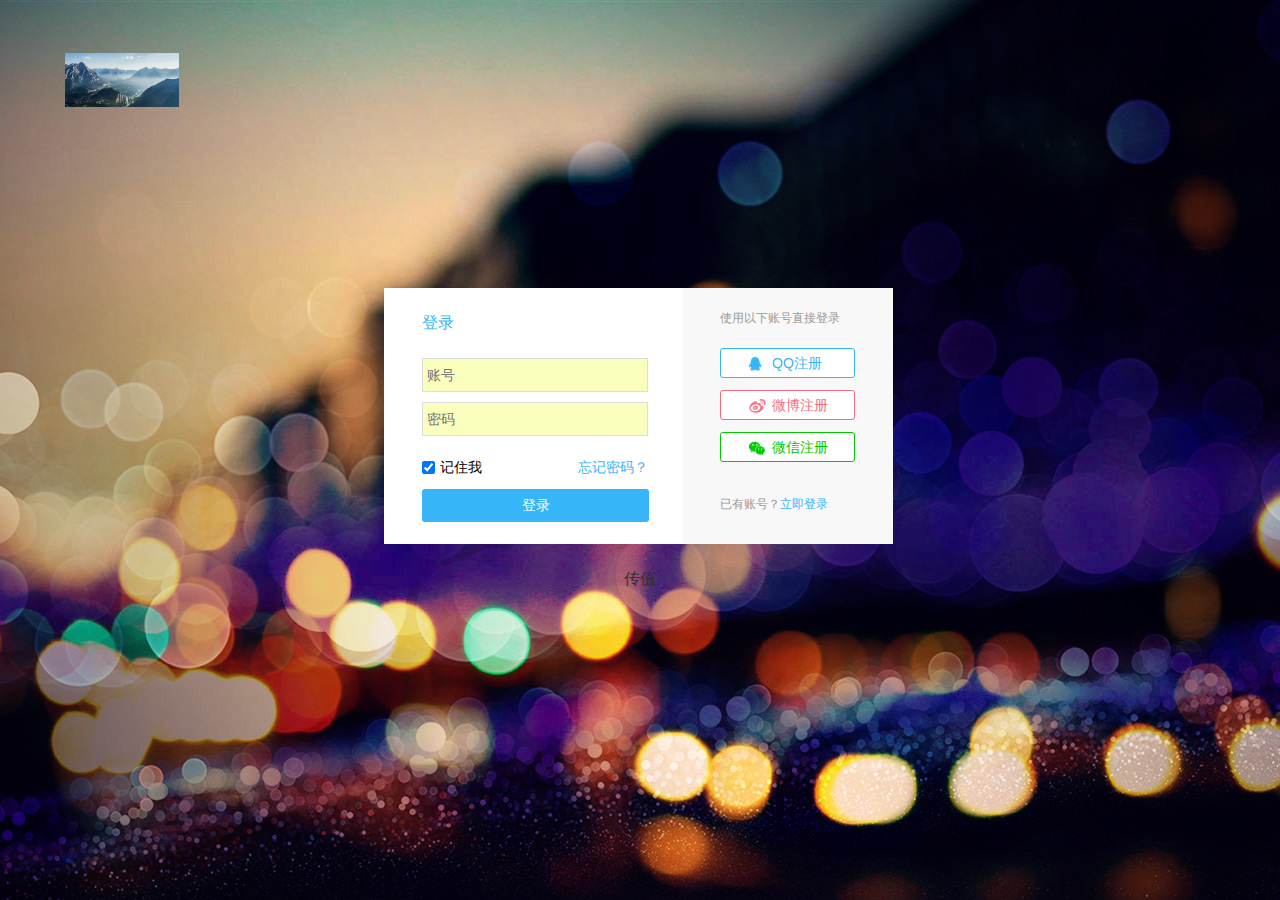
<file: myself/login.html>
<!doctype html>
<html lang="en">
<head>
	<meta charset="UTF-8">
	<title>登录</title>
	<meta name="keywords" content="待定">
    
	<meta name="content" content="待定">
    <meta http-equiv="X-UA-Compatible" content="IE=edge, chrome=1">
    <link type="text/css" rel="stylesheet" href="css/login.css">

</head>
<body class="login_bj" >
<div class="zhuce_body">
	<div class="logo"><a href="#"><img src="images/b1_bg.jpg" width="114" height="54" border="0"></a></div>
    <div class="zhuce_kong login_kuang">
    	<div class="zc">
        	<div class="bj_bai">
            <h3>登录</h3>
       	  	  <form action="php/queryuser.php" method ="post" id="myForm">
                <input name="username" type="text" class="kuang_txt" placeholder="账号">
                <input name="password" type="text" class="kuang_txt" placeholder="密码">
                <div>
               		<a href="php/queryuser.php?id='10'&name='xiaoqiang'">忘记密码？</a><input name="" type="checkbox" value="" checked><span>记住我</span> 
                </div>
                <input name="登录" type="button" class="btn_zhuce" id="btnzc" value="登录">
                
                </form>
            </div>
        	<div class="bj_right">
            	<p>使用以下账号直接登录</p>
                <a href="#" class="zhuce_qq">QQ注册</a>
                <a href="#" class="zhuce_wb">微博注册</a>
                <a href="#" class="zhuce_wx">微信注册</a>
                <p>已有账号？<a href="#">立即登录</a></p>
           
            </div>
        </div>
        <P> <a  herf=" ">传值</a></P>
    </div>

</div>

<script type="text/javascript">
document.getElementById("btnzc").onclick = function()
{
	var myForm = document.getElementById("myForm");
	myForm.submit();
	//alert("提交成功结束");
}

</script>
    
    
</body>
</html>
</file>
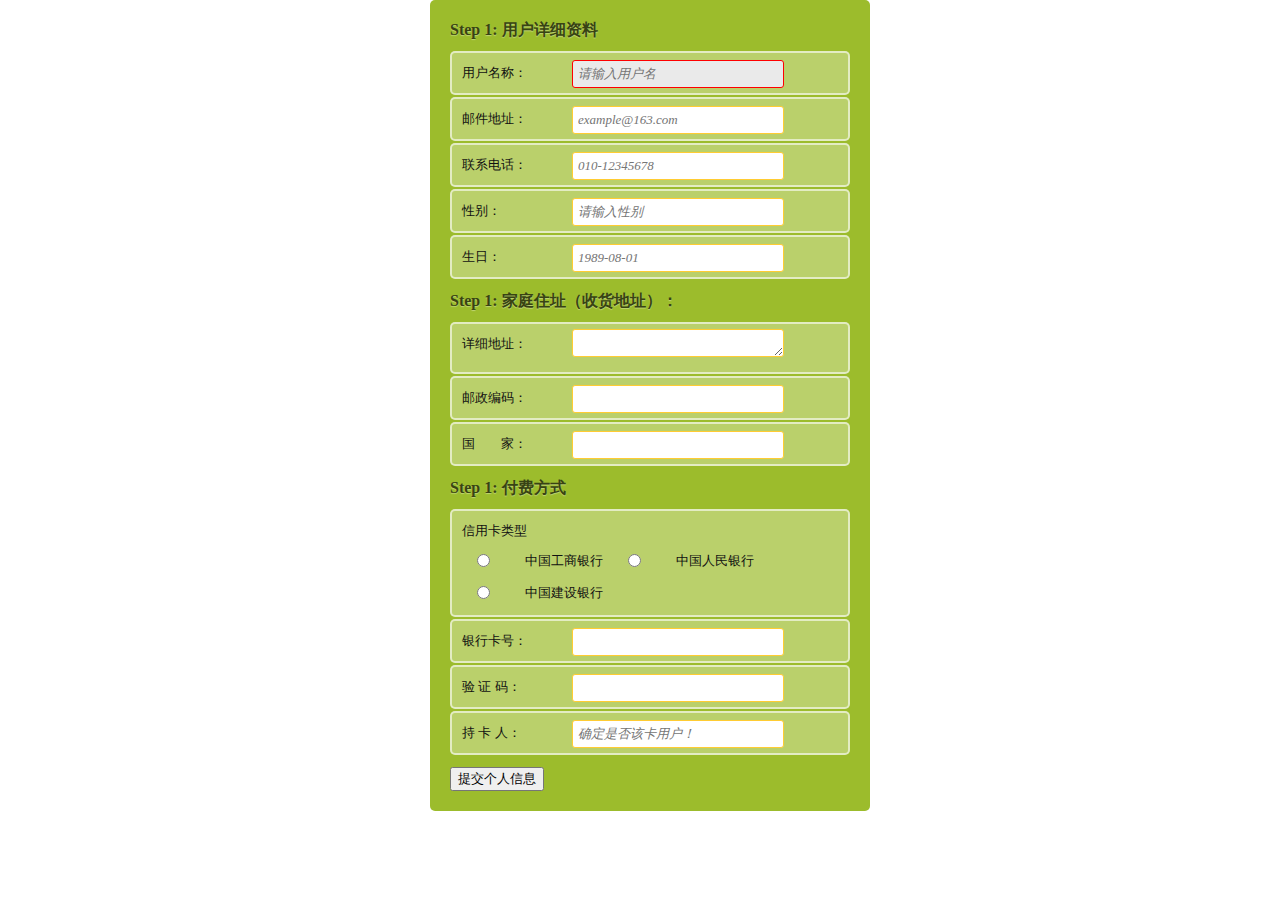
<file: myself/personal.html>
<!DOCTYPE html PUBLIC "-//W3C//DTD XHTML 1.0 Transitional//EN" "http://www.w3.org/TR/xhtml1/DTD/xhtml1-transitional.dtd">
<html xmlns="http://www.w3.org/1999/xhtml">
<head>
<meta http-equiv="Content-Type" content="text/html; charset=utf-8" />
<title>无标题文档</title>

<link href="css/personal/personal.css" rel="stylesheet" type="text/css" />
</head>

<body>

<form id="payment" name= "myform" method = "post"  action = "php/personal.php">

    <fieldset>

        <legend>用户详细资料</legend>

        <ol>

            <li>

                <label for="name">用户名称：</label>

                <input id="name" name="name" type="text" onblur ="return checkUserName();" onfocus="this.value=''"  placeholder="请输入用户名" required autofocus>

            </li>

            <li>

                <label for="email">邮件地址：</label>

                <input id="email" name="email" type="email" placeholder="example@163.com" required>

            </li>

            <li>

                <label for="phone">联系电话：</label>

                <input id="phone" name="phone" type="tel" placeholder="010-12345678" required>

            </li>

            
            <li>

                <label> 性别：</label>

                <input id="sex" name="sex" type="text" placeholder="请输入性别" required autofocus>

            </li>
            
            <li>

                <label>生日：</label>

                <input id="bir" name="bir" type="text" placeholder="1989-08-01" required autofocus>

            </li>
            
    

        </ol>

    </fieldset>

    <fieldset>

        <legend>家庭住址（收货地址）：</legend>

        <ol>

            <li>

                <label for="address">详细地址：</label>

                <textarea id="address" name="address" rows="1" required></textarea>

            </li>

            <li>

                <label for="postcode">邮政编码：</label>

                <input id="postcode" name="postcode" type="text" required>

            </li>

            <li>

                <label for="country">国&nbsp;&nbsp;&nbsp;&nbsp;&nbsp;&nbsp;&nbsp;&nbsp;家：</label>

                <input id="country" name="country" type="text" required>

            </li>

        </ol>

    </fieldset>

    <fieldset>

        <legend>付费方式</legend>

        <ol>

            <li>

                <fieldset>

                    <legend>信用卡类型</legend>

                    <ol>

                        <li>

                            <input id="visa" name="cardtype" type="radio">

                            <label for="visa">中国工商银行</label>

                        </li>

                        <li>

                            <input id="amex" name="cardtype" type="radio">

                            <label for="amex">中国人民银行</label>

                        </li>

                        <li>

                            <input id="mastercard" name="cardtype" type="radio">

                            <label for="mastercard">中国建设银行</label>

                        </li>

                    </ol>

                </fieldset>

            </li>

            <li>

                <label for="cardnumber">银行卡号：</label>

                <input id="cardnumber" name="cardnumber" type="number" required>

            </li>

            <li>

                <label for="secure">验 证 码：</label>

                <input id="secure" name="secure" type="number" required>

            </li>

            <li>

                <label for="namecard">持 卡 人：</label>

                <input id="namecard" name="namecard" type="text" placeholder="确定是否该卡用户！" required>

            </li>

        </ol>

    </fieldset>

    <fieldset>

        <button type="submit">提交个人信息</button>

    </fieldset>

</form>

<script type="text/javascript" src="js/personal/judge.js"></script>


</body>
</html>
</file>
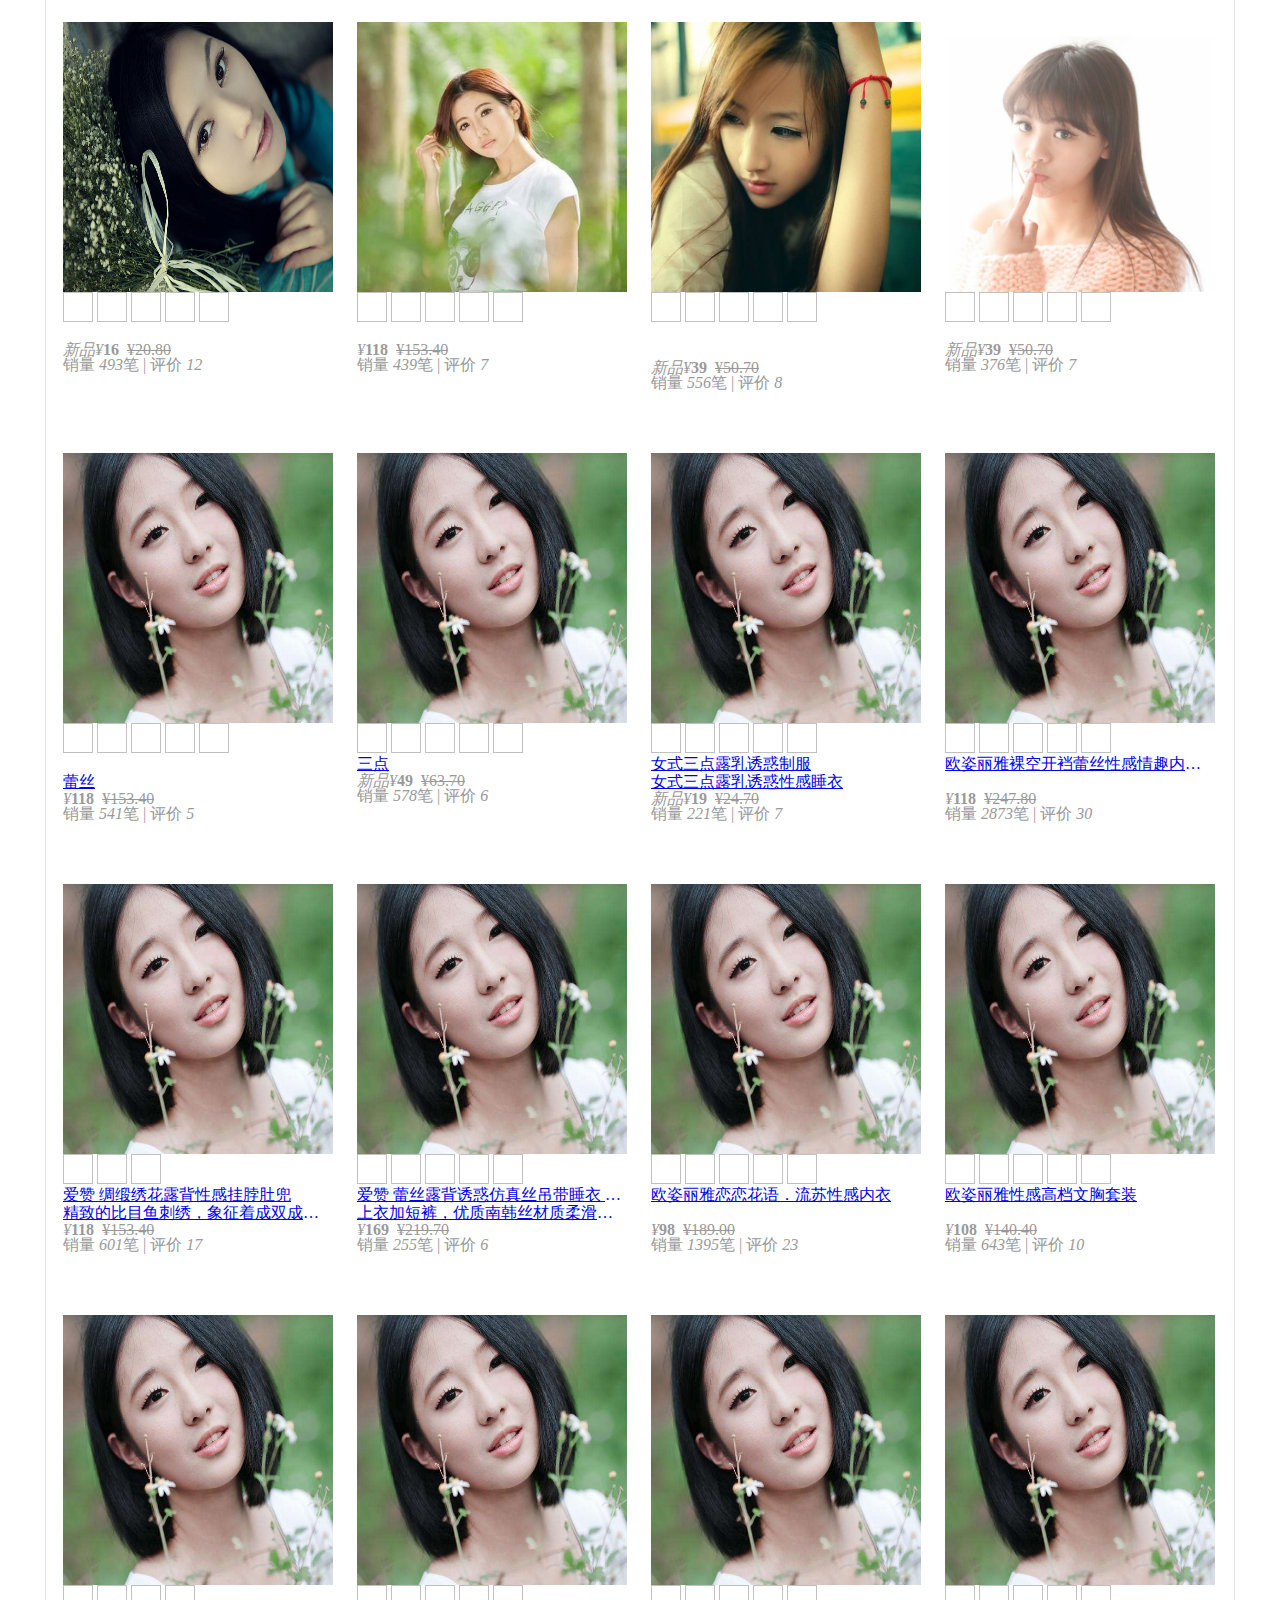
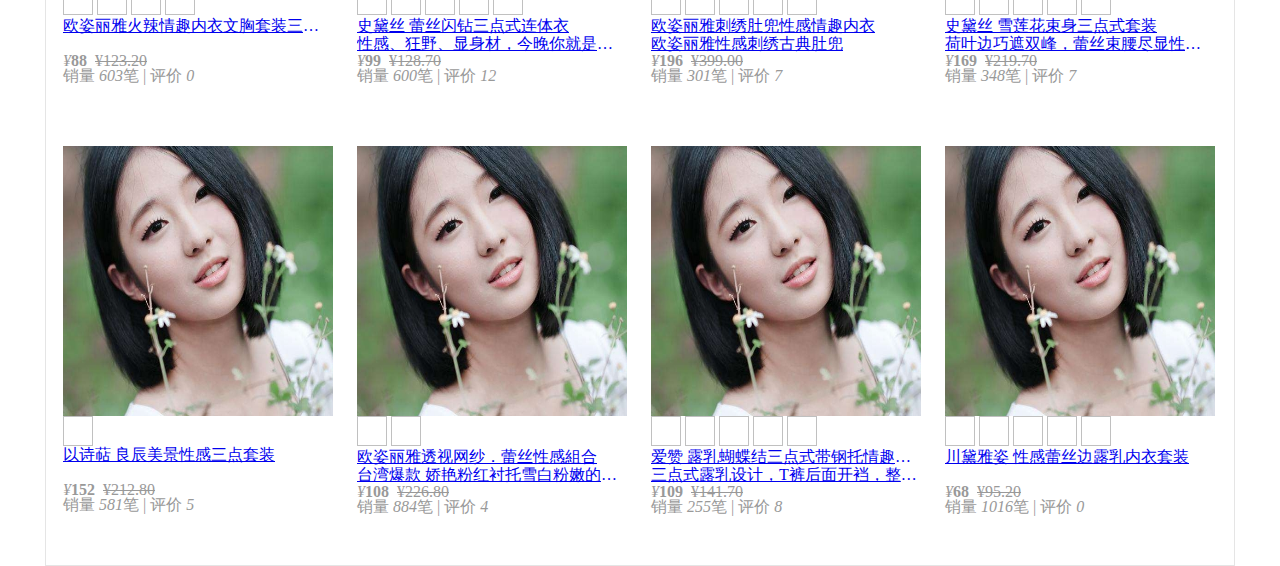
<file: myself/query.html>
<!DOCTYPE html PUBLIC "-//W3C//DTD XHTML 1.0 Transitional//EN" "http://www.w3.org/TR/xhtml1/DTD/xhtml1-transitional.dtd">
<html xmlns="http://www.w3.org/1999/xhtml">
<head>
<meta http-equiv="Content-Type" content="text/html; charset=utf-8" />
<title>无标题文档</title>
<style type="text/css">
html,body,div,dl,dt,dd,ul,ol,li,h1,h2,h3,h4,h5,h6,pre,span,a,b,img,em,del,label,form,fieldset,input,p,th,td{margin:0;padding:0;}
.goods_content,.bdls{overflow:hidden;padding:5px 0;zoom:1;background-color:#fff;border:1px solid #e5e5e5;border-width:0 1px 1px 1px;}
.goods_content{padding:5px;}
.gl{width:270px;white-space:nowrap;line-height:15px;height:402px;float:left;display:inline;overflow:hidden;background-color:#fff;color:#999;border:2px solid #fff;margin:10px 5px 5px 5px;padding:5px;position:relative;}
.gl,.dn_a{-webkit-transition:border-color .1s ease-in;-moz-transition:border-color .1s ease-in;-ms-transition:border-color .1s ease-in;-o-transition:border-color .1s ease-in;transition:border-color .1s ease-in;}
.gl dt{width:270px;height:270px;overflow:hidden;position:relative;}
.gna{height:18px;line-height:18px;overflow:hidden;display:block;text-overflow:ellipsis;}
.gl .xj{margin-right:8px;}
.goods_global {
    margin: 0 auto;
    width: 1190px;
}
<!--  -moz-是火狐浏览器专有属性  -->
</style>
</head>

<body>

<div id="content" class="goods_global">

<div class="goods_content" id="goods_content">

	<dl class="gl">
		<dt><a href="./goods-10546.html" target="_blank"><img src="img/goods_img/001.jpg" width="270" height="270" class="sbm" alt="可反复使用"></a></dt>
		<dd class="simg">
		<img src2="http://s.dddua.com/images/201612/thumb_60/10546_thumb_P60_1483078445882-30x30.jpg" width="30" height="30" data-s="http://s.dddua.com/images/201612/source_img/10546_P_1483078445019-270x270.jpg"/>
		<img src2="http://s.dddua.com/images/201612/thumb_60/10546_thumb_P60_1483078446118-30x30.jpg" width="30" height="30" data-s="http://s.dddua.com/images/201612/source_img/10546_P_1483078446390-270x270.jpg"/>
		<img src2="http://s.dddua.com/images/201612/thumb_60/10546_thumb_P60_1483078446151-30x30.jpg" width="30" height="30" data-s="http://s.dddua.com/images/201612/source_img/10546_P_1483078446533-270x270.jpg"/>
		<img src2="http://s.dddua.com/images/201612/thumb_60/10546_thumb_P60_1483078446081-30x30.jpg" width="30" height="30" data-s="http://s.dddua.com/images/201612/source_img/10546_P_1483078446572-270x270.jpg"/>
		<img src2="http://s.dddua.com/images/201612/thumb_60/10546_thumb_P60_1483078445050-30x30.jpg" width="30" height="30" data-s="http://s.dddua.com/images/201612/source_img/10546_P_1483078445930-270x270.jpg"/>
		</dd>
		<dd class="mb10"><a href="./goods-10546.html" class="gna" title="情趣配件乳贴" target="_blank"></a></dd>
		<dd><em class="i_new">新品</em><i class="rmb">¥</i><b class="xj">16</b><del>¥20.80</del></dd>
		<dd class="mt5">销量 <em class="c_zon">493</em>笔 | 评价 <em class="c_blue">12</em></dd>
	</dl>

	<dl class="gl">
		<dt><a href="./goods-10036.html" target="_blank"><img src="img/goods_img/002.jpg" width="270" height="270" class="sbm" alt=" "></a></dt>
		<dd class="simg">
		<img src2="http://s.dddua.com/images/201609/thumb_60/10036_thumb_P60_1474516933352-30x30.jpg" width="30" height="30" data-s="http://s.dddua.com/images/201609/source_img/10036_P_1474516933149-270x270.jpg"/>
		<img src2="http://s.dddua.com/images/201609/thumb_60/10036_thumb_P60_1474516933401-30x30.jpg" width="30" height="30" data-s="http://s.dddua.com/images/201609/source_img/10036_P_1474516933336-270x270.jpg"/>
		<img src2="http://s.dddua.com/images/201609/thumb_60/10036_thumb_P60_1474516933786-30x30.jpg" width="30" height="30" data-s="http://s.dddua.com/images/201609/source_img/10036_P_1474516933860-270x270.jpg"/>
		<img src2="http://s.dddua.com/images/201609/thumb_60/10036_thumb_P60_1474516933301-30x30.jpg" width="30" height="30" data-s="http://s.dddua.com/images/201609/source_img/10036_P_1474516933281-270x270.jpg"/>
		<img src2="http://s.dddua.com/images/201609/thumb_60/10036_thumb_P60_1474516934671-30x30.jpg" width="30" height="30" data-s="http://s.dddua.com/images/201609/source_img/10036_P_1474516934841-270x270.jpg"/>
		</dd>
		<dd class="mb10"><a href="./goods-10036.html" class="gna" title="史黛丝 蓝色妖姬蕾丝套装" target="_blank"></a></dd>
		<dd>
			<i class="rmb">¥</i><b class="xj">118</b><del>¥153.40</del>
		</dd>
		<dd class="mt5">销量 <em class="c_zon">439</em>笔 | 评价 <em class="c_blue">7</em></dd>
	</dl>



	<dl class="gl">
		<dt><a href="./goods-10566.html" target="_blank"><img src="img/goods_img/003.jpg" width="270" height="270" class="sbm" alt="三点"></a></dt>
		<dd class="simg">
		<img src2="http://s.dddua.com/images/201612/thumb_60/10566_thumb_P60_1483082987864-30x30.jpg" width="30" height="30" data-s="http://s.dddua.com/images/201612/source_img/10566_P_1483082987588-270x270.jpg"/>
		<img src2="http://s.dddua.com/images/201612/thumb_60/10566_thumb_P60_1483082987272-30x30.jpg" width="30" height="30" data-s="http://s.dddua.com/images/201612/source_img/10566_P_1483082987991-270x270.jpg"/>
		<img src2="http://s.dddua.com/images/201612/thumb_60/10566_thumb_P60_1483082987495-30x30.jpg" width="30" height="30" data-s="http://s.dddua.com/images/201612/source_img/10566_P_1483082987296-270x270.jpg"/>
		<img src2="http://s.dddua.com/images/201612/thumb_60/10566_thumb_P60_1483082987809-30x30.jpg" width="30" height="30" data-s="http://s.dddua.com/images/201612/source_img/10566_P_1483082987855-270x270.jpg"/>
		<img src2="http://s.dddua.com/images/201612/thumb_60/10566_thumb_P60_1483082987466-30x30.jpg" width="30" height="30" data-s="http://s.dddua.com/images/201612/source_img/10566_P_1483082987164-270x270.jpg"/>
		</dd>
		<dd class="mb10"><a href="./goods-10566.html" class="gna" title="三点" target="_blank"><a href="./goods-10566.html" class="gna c9" title="三点" target="_blank"></a></dd>
		<dd>
			<em class="i_new">新品</em><i class="rmb">¥</i><b class="xj">39</b><del>¥50.70</del>
		</dd>
		<dd class="mt5">销量 <em class="c_zon">556</em>笔 | 评价 <em class="c_blue">8</em></dd>
	</dl>


	<dl class="gl">
	<dt><a href="./goods-10571.html" target="_blank"><img src="img/goods_img/004.jpg" width="270" height="270" class="sbm" alt="性感蕾丝诱惑睡衣套装"></a></dt>
	<dd class="simg">
	<img src2="http://s.dddua.com/images/201612/thumb_60/10571_thumb_P60_1483083610366-30x30.jpg" width="30" height="30" data-s="http://s.dddua.com/images/201612/source_img/10571_P_1483083610691-270x270.jpg"/>
	<img src2="http://s.dddua.com/images/201612/thumb_60/10571_thumb_P60_1483083610699-30x30.jpg" width="30" height="30" data-s="http://s.dddua.com/images/201612/source_img/10571_P_1483083610357-270x270.jpg"/>
	<img src2="http://s.dddua.com/images/201612/thumb_60/10571_thumb_P60_1483083610585-30x30.jpg" width="30" height="30" data-s="http://s.dddua.com/images/201612/source_img/10571_P_1483083610020-270x270.jpg"/>
	<img src2="http://s.dddua.com/images/201612/thumb_60/10571_thumb_P60_1483083611582-30x30.jpg" width="30" height="30" data-s="http://s.dddua.com/images/201612/source_img/10571_P_1483083611043-270x270.jpg"/>
	<img src2="http://s.dddua.com/images/201612/thumb_60/10571_thumb_P60_1483083611540-30x30.jpg" width="30" height="30" data-s="http://s.dddua.com/images/201612/source_img/10571_P_1483083611353-270x270.jpg"/>
	</dd>
	<dd class="mb10"><a href="./goods-10571.html" class="gna" title="连体" target="_blank"></a></dd>
	<dd><em class="i_new">新品</em><i class="rmb">¥</i><b class="xj">39</b><del>¥50.70</del></dd>
	<dd class="mt5">销量 <em class="c_zon">376</em>笔 | 评价 <em class="c_blue">7</em></dd>
	</dl>

	<dl class="gl">
	<dt><a href="./goods-8626.html" target="_blank"><img src="img/goods_img/005.jpg" width="270" height="270" class="sbm" alt="更具"></a></dt>
	<dd class="simg">
	<img src2="http://s.dddua.com/images/201510/thumb_img2/8626_thumb_P60_1446110027063-30x30.jpg" width="30" height="30" data-s="http://s.dddua.com/images/201510/source_img/8626_P_1446109934397-270x270.jpg"/>
	<img src2="http://s.dddua.com/images/201510/thumb_img2/8626_thumb_P60_1446110424535-30x30.jpg" width="30" height="30" data-s="http://s.dddua.com/images/201510/source_img/8626_P_1446110397190-270x270.jpg"/>
	<img src2="http://s.dddua.com/images/201510/thumb_img2/8626_thumb_P60_1446110424475-30x30.jpg" width="30" height="30" data-s="http://s.dddua.com/images/201510/source_img/8626_P_1446110397912-270x270.jpg"/>
	<img src2="http://s.dddua.com/images/201510/thumb_img2/8626_thumb_P60_1446110027188-30x30.jpg" width="30" height="30" data-s="http://s.dddua.com/images/201510/source_img/8626_P_1446109934142-270x270.jpg"/>
	<img src2="http://s.dddua.com/images/201510/thumb_img2/8626_thumb_P60_1446110423259-30x30.jpg" width="30" height="30" data-s="http://s.dddua.com/images/201510/source_img/8626_P_1446110396117-270x270.jpg"/>
	</dd>
	<dd class="mb10"><a href="./goods-8626.html" class="gna" title="文胸" target="_blank"></a><a href="./goods-8626.html" class="gna c9" title="蕾丝性感套装，让你更具诱惑力！" target="_blank">蕾丝</a></dd>
	<dd><i class="rmb">¥</i><b class="xj">118</b><del>¥153.40</del></dd>
	<dd class="mt5">销量 <em class="c_zon">541</em>笔 | 评价 <em class="c_blue">5</em></dd>
	</dl>


	<dl class="gl">
		<dt><a href="./goods-10456.html" target="_blank"><img src="img/goods_img/005.jpg" width="270" height="270" class="sbm" alt="三点式女仆套装女佣制服包含开裆内裤"></a></dt>
		<dd class="simg">
		<img src2="http://s.dddua.com/images/201612/thumb_60/10456_thumb_P60_1482998493884-30x30.jpg" width="30" height="30" data-s="http://s.dddua.com/images/201612/source_img/10456_P_1482998493368-270x270.jpg"/>
		<img src2="http://s.dddua.com/images/201612/thumb_60/10456_thumb_P60_1482998493523-30x30.jpg" width="30" height="30" data-s="http://s.dddua.com/images/201612/source_img/10456_P_1482998493033-270x270.jpg"/>
		<img src2="http://s.dddua.com/images/201612/thumb_60/10456_thumb_P60_1482998493939-30x30.jpg" width="30" height="30" data-s="http://s.dddua.com/images/201612/source_img/10456_P_1482998493953-270x270.jpg"/>
		<img src2="http://s.dddua.com/images/201612/thumb_60/10456_thumb_P60_1482998493797-30x30.jpg" width="30" height="30" data-s="http://s.dddua.com/images/201612/source_img/10456_P_1482998493268-270x270.jpg"/>
		<img src2="http://s.dddua.com/images/201612/thumb_60/10456_thumb_P60_1482998493709-30x30.jpg" width="30" height="30" data-s="http://s.dddua.com/images/201612/source_img/10456_P_1482998493752-270x270.jpg"/>
		</dd>
		<dd class="mb10"><a href="./goods-10456.html" class="gna" title="三点" target="_blank">三点</a></dd>
		<dd><em class="i_new">新品</em><i class="rmb">¥</i><b class="xj">49</b><del>¥63.70</del></dd>
		<dd class="mt5">销量 <em class="c_zon">578</em>笔 | 评价 <em class="c_blue">6</em></dd>
	</dl>


	<dl class="gl">
		<dt><a href="./goods-10461.html" target="_blank"><img src="img/goods_img/005.jpg" width="270" height="270" class="sbm" alt="女式三点露乳诱惑性感睡衣"></a></dt>
		<dd class="simg">
		<img src2="http://s.dddua.com/images/201612/thumb_60/10461_thumb_P60_1482998735236-30x30.jpg" width="30" height="30" data-s="http://s.dddua.com/images/201612/source_img/10461_P_1482998735397-270x270.jpg"/>
		<img src2="http://s.dddua.com/images/201612/thumb_60/10461_thumb_P60_1482998735734-30x30.jpg" width="30" height="30" data-s="http://s.dddua.com/images/201612/source_img/10461_P_1482998735240-270x270.jpg"/>
		<img src2="http://s.dddua.com/images/201612/thumb_60/10461_thumb_P60_1482998736683-30x30.jpg" width="30" height="30" data-s="http://s.dddua.com/images/201612/source_img/10461_P_1482998736105-270x270.jpg"/>
		<img src2="http://s.dddua.com/images/201612/thumb_60/10461_thumb_P60_1482998736307-30x30.jpg" width="30" height="30" data-s="http://s.dddua.com/images/201612/source_img/10461_P_1482998736819-270x270.jpg"/>
		<img src2="http://s.dddua.com/images/201612/thumb_60/10461_thumb_P60_1482998736051-30x30.jpg" width="30" height="30" data-s="http://s.dddua.com/images/201612/source_img/10461_P_1482998736412-270x270.jpg"/>
		</dd>
		<dd class="mb10"><a href="./goods-10461.html" class="gna" title="女式三点露乳诱惑制服" target="_blank">女式三点露乳诱惑制服</a><a href="./goods-10461.html" class="gna c9" title="女式三点露乳诱惑性感睡衣" target="_blank">女式三点露乳诱惑性感睡衣</a></dd>
		<dd><em class="i_new">新品</em><i class="rmb">¥</i><b class="xj">19</b><del>¥24.70</del></dd>
		<dd class="mt5">销量 <em class="c_zon">221</em>笔 | 评价 <em class="c_blue">7</em></dd>
	</dl>

	<dl class="gl">
	<dt><a href="./goods-4976.html" target="_blank"><img src="img/goods_img/005.jpg" width="270" height="270" class="sbm" alt=""></a></dt>
	<dd class="simg">
	<img src2="http://s.dddua.com/images/201611/thumb_60/4976_thumb_P60_1479870205262-30x30.jpg" width="30" height="30" data-s="http://s.dddua.com/images/201611/source_img/4976_P_1479870205008-270x270.jpg"/>
	<img src2="http://s.dddua.com/images/201602/thumb_img2/4976_thumb_P60_1456737902954-30x30.jpg" width="30" height="30" data-s="http://s.dddua.com/images/201602/source_img/4976_P_1456737886297-270x270.jpg"/>
	<img src2="http://s.dddua.com/images/201602/thumb_img2/4976_thumb_P60_1456737902580-30x30.jpg" width="30" height="30" data-s="http://s.dddua.com/images/201602/source_img/4976_P_1456737886548-270x270.jpg"/>
	<img src2="http://s.dddua.com/images/201602/thumb_img2/4976_thumb_P60_1456737902176-30x30.jpg" width="30" height="30" data-s="http://s.dddua.com/images/201602/source_img/4976_P_1456737886429-270x270.jpg"/>
	<img src2="http://s.dddua.com/images/201602/thumb_img2/4976_thumb_P60_1456737902030-30x30.jpg" width="30" height="30" data-s="http://s.dddua.com/images/201602/source_img/4976_P_1456737886853-270x270.jpg"/>
	</dd>
	<dd class="mb10"><a href="./goods-4976.html" class="gna" title="欧姿丽雅裸空开裆蕾丝性感情趣内衣套装" target="_blank">欧姿丽雅裸空开裆蕾丝性感情趣内衣套装</a><a href="./goods-4976.html" class="gna c9" title="" target="_blank"></a></dd>
	<dd><i class="rmb">¥</i><b class="xj">118</b><del>¥247.80</del></dd>
	<dd class="mt5">销量 <em class="c_zon">2873</em>笔 | 评价 <em class="c_blue">30</em></dd>
	</dl>

	<dl class="gl">
	<dt><a href="./goods-8277.html" target="_blank"><img src="img/goods_img/005.jpg" width="270" height="270" class="sbm" alt="精致的比目鱼刺绣，象征着成双成对的爱情，古典韵味十足，胸前的镂空让风景若隐若现，倍添性感诱惑。"></a></dt>
	<dd class="simg">
	<img src2="http://s.dddua.com/images/201609/thumb_60/8277_thumb_P60_1472722460550-30x30.jpg" width="30" height="30" data-s="http://s.dddua.com/images/201609/source_img/8277_P_1472722460672-270x270.jpg"/>
	<img src2="http://s.dddua.com/images/201609/thumb_60/8277_thumb_P60_1472722463658-30x30.jpg" width="30" height="30" data-s="http://s.dddua.com/images/201609/source_img/8277_P_1472722463896-270x270.jpg"/>
	<img src2="http://s.dddua.com/images/201508/thumb_img2/8277_thumb_P60_1439954216134-30x30.jpg" width="30" height="30" data-s="http://s.dddua.com/images/201508/source_img/8277_P_1439954168529-270x270.jpg"/>
	</dd>
	<dd class="mb10"><a href="./goods-8277.html" class="gna" title="爱赞 绸缎绣花露背性感挂脖肚兜" target="_blank">爱赞 绸缎绣花露背性感挂脖肚兜</a><a href="./goods-8277.html" class="gna c9" title="精致的比目鱼刺绣，象征着成双成对的爱情，古典韵味十足，胸前的镂空让风景若隐若现，倍添性感诱惑。" target="_blank">精致的比目鱼刺绣，象征着成双成对的爱情，古典韵味十足，胸前的镂空让风景若隐若现，倍添性感诱惑。</a></dd>
	<dd><i class="rmb">¥</i><b class="xj">118</b><del>¥153.40</del></dd>
	<dd class="mt5">销量 <em class="c_zon">601</em>笔 | 评价 <em class="c_blue">17</em></dd>
	</dl>

	<dl class="gl">
	<dt><a href="./goods-8302.html" target="_blank"><img src="img/goods_img/005.jpg" width="270" height="270" class="sbm" alt="上衣加短裤，优质南韩丝材质柔滑透气，背部镂空设计展现迷人曲线。"></a></dt>
	<dd class="simg">
	<img src2="http://s.dddua.com/images/201508/thumb_img2/8302_thumb_P60_1439955500803-30x30.jpg" width="30" height="30" data-s="http://s.dddua.com/images/201508/source_img/8302_P_1439955465689-270x270.jpg"/>
	<img src2="http://s.dddua.com/images/201508/thumb_img2/8302_thumb_P60_1439955500930-30x30.jpg" width="30" height="30" data-s="http://s.dddua.com/images/201508/source_img/8302_P_1439955465192-270x270.jpg"/>
	<img src2="http://s.dddua.com/images/201508/thumb_img2/8302_thumb_P60_1439955500527-30x30.jpg" width="30" height="30" data-s="http://s.dddua.com/images/201508/source_img/8302_P_1439955465112-270x270.jpg"/>
	<img src2="http://s.dddua.com/images/201508/thumb_img2/8302_thumb_P60_1439955500494-30x30.jpg" width="30" height="30" data-s="http://s.dddua.com/images/201508/source_img/8302_P_1439955465536-270x270.jpg"/>
	<img src2="http://s.dddua.com/images/201508/thumb_img2/8302_thumb_P60_1439955501250-30x30.jpg" width="30" height="30" data-s="http://s.dddua.com/images/201508/source_img/8302_P_1439955465612-270x270.jpg"/>
	</dd>
	<dd class="mb10"><a href="./goods-8302.html" class="gna" title="爱赞 蕾丝露背诱惑仿真丝吊带睡衣 大码" target="_blank">爱赞 蕾丝露背诱惑仿真丝吊带睡衣 大码</a><a href="./goods-8302.html" class="gna c9" title="上衣加短裤，优质南韩丝材质柔滑透气，背部镂空设计展现迷人曲线。" target="_blank">上衣加短裤，优质南韩丝材质柔滑透气，背部镂空设计展现迷人曲线。</a></dd>
	<dd><i class="rmb">¥</i><b class="xj">169</b><del>¥219.70</del></dd>
	<dd class="mt5">销量 <em class="c_zon">255</em>笔 | 评价 <em class="c_blue">6</em></dd>
	</dl>

	<dl class="gl">
	<dt><a href="./goods-4854.html" target="_blank"><img src="img/goods_img/005.jpg" width="270" height="270" class="sbm" alt=""></a></dt>
	<dd class="simg">
	<img src2="http://s.dddua.com/images/201602/thumb_img2/4854_thumb_P60_1456132871835-30x30.jpg" width="30" height="30" data-s="http://s.dddua.com/images/201602/source_img/4854_P_1456132836962-270x270.jpg"/>
	<img src2="http://s.dddua.com/images/201602/thumb_img2/4854_thumb_P60_1456132871537-30x30.jpg" width="30" height="30" data-s="http://s.dddua.com/images/201602/source_img/4854_P_1456132836731-270x270.jpg"/>
	<img src2="http://s.dddua.com/images/201602/thumb_img2/4854_thumb_P60_1456132871592-30x30.jpg" width="30" height="30" data-s="http://s.dddua.com/images/201602/source_img/4854_P_1456132836555-270x270.jpg"/>
	<img src2="http://s.dddua.com/images/201602/thumb_img2/4854_thumb_P60_1456132871945-30x30.jpg" width="30" height="30" data-s="http://s.dddua.com/images/201602/source_img/4854_P_1456132836513-270x270.jpg"/>
	<img src2="http://s.dddua.com/images/201602/thumb_img2/4854_thumb_P60_1456132872009-30x30.jpg" width="30" height="30" data-s="http://s.dddua.com/images/201602/source_img/4854_P_1456132836804-270x270.jpg"/>
	</dd>
	<dd class="mb10"><a href="./goods-4854.html" class="gna" title="欧姿丽雅恋恋花语．流苏性感内衣" target="_blank">欧姿丽雅恋恋花语．流苏性感内衣</a><a href="./goods-4854.html" class="gna c9" title="" target="_blank"></a></dd>
	<dd><i class="rmb">¥</i><b class="xj">98</b><del>¥189.00</del></dd>
	<dd class="mt5">销量 <em class="c_zon">1395</em>笔 | 评价 <em class="c_blue">23</em></dd>
	</dl>

	<dl class="gl">
	<dt><a href="./goods-3053.html" target="_blank"><img src="img/goods_img/005.jpg" width="270" height="270" class="sbm" alt=""></a></dt>
	<dd class="simg">
	<img src2="http://s.dddua.com/images/201602/thumb_img2/3053_thumb_P60_1456121677896-30x30.jpg" width="30" height="30" data-s="http://s.dddua.com/images/201602/source_img/3053_P_1456121641521-270x270.jpg"/>
	<img src2="http://s.dddua.com/images/201602/thumb_img2/3053_thumb_P60_1456121677115-30x30.jpg" width="30" height="30" data-s="http://s.dddua.com/images/201602/source_img/3053_P_1456121641292-270x270.jpg"/>
	<img src2="http://s.dddua.com/images/201602/thumb_img2/3053_thumb_P60_1456121677437-30x30.jpg" width="30" height="30" data-s="http://s.dddua.com/images/201602/source_img/3053_P_1456121641268-270x270.jpg"/>
	<img src2="http://s.dddua.com/images/201602/thumb_img2/3053_thumb_P60_1456121678644-30x30.jpg" width="30" height="30" data-s="http://s.dddua.com/images/201602/source_img/3053_P_1456121641654-270x270.jpg"/>
	<img src2="http://s.dddua.com/images/201602/thumb_img2/3053_thumb_P60_1456121678838-30x30.jpg" width="30" height="30" data-s="http://s.dddua.com/images/201602/source_img/3053_P_1456121641361-270x270.jpg"/>
	</dd>
	<dd class="mb10"><a href="./goods-3053.html" class="gna" title="欧姿丽雅性感高档文胸套装" target="_blank">欧姿丽雅性感高档文胸套装</a><a href="./goods-3053.html" class="gna c9" title="" target="_blank"></a></dd>
	<dd><i class="rmb">¥</i><b class="xj">108</b><del>¥140.40</del></dd>
	<dd class="mt5">销量 <em class="c_zon">643</em>笔 | 评价 <em class="c_blue">10</em></dd>
	</dl>

	<dl class="gl">
	<dt><a href="./goods-4201.html" target="_blank"><img src="img/goods_img/005.jpg" width="270" height="270" class="sbm" alt=""></a></dt>
	<dd class="simg">
	<img src2="http://s.dddua.com/images/201503/thumb_img2/4201_thumb_P60_1426065114468-30x30.jpg" width="30" height="30" data-s="http://s.dddua.com/images/201503/source_img/4201_P_1426065082279-270x270.jpg"/>
	<img src2="http://s.dddua.com/images/201503/thumb_img2/4201_thumb_P60_1426065113633-30x30.jpg" width="30" height="30" data-s="http://s.dddua.com/images/201503/source_img/4201_P_1426065082441-270x270.jpg"/>
	<img src2="http://s.dddua.com/images/201503/thumb_img2/4201_thumb_P60_1426065114493-30x30.jpg" width="30" height="30" data-s="http://s.dddua.com/images/201503/source_img/4201_P_1426065082702-270x270.jpg"/>
	<img src2="http://s.dddua.com/images/201503/thumb_img2/4201_thumb_P60_1426065114830-30x30.jpg" width="30" height="30" data-s="http://s.dddua.com/images/201503/source_img/4201_P_1426065082934-270x270.jpg"/>
	</dd>
	<dd class="mb10"><a href="./goods-4201.html" class="gna" title="欧姿丽雅火辣情趣内衣文胸套装三点诱惑" target="_blank">欧姿丽雅火辣情趣内衣文胸套装三点诱惑</a><a href="./goods-4201.html" class="gna c9" title="" target="_blank"></a></dd>
	<dd><i class="rmb">¥</i><b class="xj">88</b><del>¥123.20</del></dd>
	<dd class="mt5">销量 <em class="c_zon">603</em>笔 | 评价 <em class="c_blue">0</em></dd>
	</dl>

	<dl class="gl">
	<dt><a href="./goods-5333.html" target="_blank"><img src="img/goods_img/005.jpg" width="270" height="270" class="sbm" alt="性感、狂野、显身材，今晚你就是女王！"></a></dt>
	<dd class="simg">
	<img src2="http://s.dddua.com/images/201404/thumb_img2/5333_thumb_P60_1396945694241-30x30.jpg" width="30" height="30" data-s="http://s.dddua.com/images/201404/source_img/5333_P_1396945659326-270x270.jpg"/>
	<img src2="http://s.dddua.com/images/201404/thumb_img2/5333_thumb_P60_1396945694548-30x30.jpg" width="30" height="30" data-s="http://s.dddua.com/images/201404/source_img/5333_P_1396945659957-270x270.jpg"/>
	<img src2="http://s.dddua.com/images/201404/thumb_img2/5333_thumb_P60_1396945694009-30x30.jpg" width="30" height="30" data-s="http://s.dddua.com/images/201404/source_img/5333_P_1396945659371-270x270.jpg"/>
	<img src2="http://s.dddua.com/images/201404/thumb_img2/5333_thumb_P60_1396945694579-30x30.jpg" width="30" height="30" data-s="http://s.dddua.com/images/201404/source_img/5333_P_1396945659553-270x270.jpg"/>
	<img src2="http://s.dddua.com/images/201404/thumb_img2/5333_thumb_P60_1396945694286-30x30.jpg" width="30" height="30" data-s="http://s.dddua.com/images/201404/source_img/5333_P_1396945659522-270x270.jpg"/>
	</dd>
	<dd class="mb10"><a href="./goods-5333.html" class="gna" title="史黛丝 蕾丝闪钻三点式连体衣" target="_blank">史黛丝 蕾丝闪钻三点式连体衣</a><a href="./goods-5333.html" class="gna c9" title="性感、狂野、显身材，今晚你就是女王！" target="_blank">性感、狂野、显身材，今晚你就是女王！</a></dd>
	<dd><i class="rmb">¥</i><b class="xj">99</b><del>¥128.70</del></dd>
	<dd class="mt5">销量 <em class="c_zon">600</em>笔 | 评价 <em class="c_blue">12</em></dd>
	</dl>


	<dl class="gl">
	<dt><a href="./goods-5542.html" target="_blank"><img src="img/goods_img/005.jpg" width="270" height="270" class="sbm" alt="欧姿丽雅性感刺绣古典肚兜"></a></dt>
	<dd class="simg">
	<img src2="http://s.dddua.com/images/201503/thumb_img2/5542_thumb_P60_1426041519357-30x30.jpg" width="30" height="30" data-s="http://s.dddua.com/images/201503/source_img/5542_P_1426041498864-270x270.jpg"/>
	<img src2="http://s.dddua.com/images/201602/thumb_img2/5542_thumb_P60_1456302608113-30x30.jpg" width="30" height="30" data-s="http://s.dddua.com/images/201602/source_img/5542_P_1456302585226-270x270.jpg"/>
	<img src2="http://s.dddua.com/images/201503/thumb_img2/5542_thumb_P60_1426058358054-30x30.jpg" width="30" height="30" data-s="http://s.dddua.com/images/201503/source_img/5542_P_1426058335983-270x270.jpg"/>
	<img src2="http://s.dddua.com/images/201503/thumb_img2/5542_thumb_P60_1426058358618-30x30.jpg" width="30" height="30" data-s="http://s.dddua.com/images/201503/source_img/5542_P_1426058335230-270x270.jpg"/>
	<img src2="http://s.dddua.com/images/201503/thumb_img2/5542_thumb_P60_1426041519038-30x30.jpg" width="30" height="30" data-s="http://s.dddua.com/images/201503/source_img/5542_P_1426041510156-270x270.jpg"/>
	</dd>
	<dd class="mb10"><a href="./goods-5542.html" class="gna" title="欧姿丽雅刺绣肚兜性感情趣内衣" target="_blank">欧姿丽雅刺绣肚兜性感情趣内衣</a><a href="./goods-5542.html" class="gna c9" title="欧姿丽雅性感刺绣古典肚兜" target="_blank">欧姿丽雅性感刺绣古典肚兜</a></dd>
	<dd><i class="rmb">¥</i><b class="xj">196</b><del>¥399.00</del></dd>
	<dd class="mt5">销量 <em class="c_zon">301</em>笔 | 评价 <em class="c_blue">7</em></dd>
	</dl>


	<dl class="gl">
	<dt><a href="./goods-10021.html" target="_blank"><img src="img/goods_img/005.jpg" width="270" height="270" class="sbm" alt="荷叶边巧遮双峰，蕾丝束腰尽显性感贵气		"></a></dt>
	<dd class="simg">
	<img src2="http://s.dddua.com/images/201609/thumb_60/10021_thumb_P60_1474513364303-30x30.jpg" width="30" height="30" data-s="http://s.dddua.com/images/201609/source_img/10021_P_1474513364823-270x270.jpg"/>
	<img src2="http://s.dddua.com/images/201609/thumb_60/10021_thumb_P60_1474513364918-30x30.jpg" width="30" height="30" data-s="http://s.dddua.com/images/201609/source_img/10021_P_1474513364740-270x270.jpg"/>
	<img src2="http://s.dddua.com/images/201609/thumb_60/10021_thumb_P60_1474513364522-30x30.jpg" width="30" height="30" data-s="http://s.dddua.com/images/201609/source_img/10021_P_1474513364458-270x270.jpg"/>
	<img src2="http://s.dddua.com/images/201609/thumb_60/10021_thumb_P60_1474513364113-30x30.jpg" width="30" height="30" data-s="http://s.dddua.com/images/201609/source_img/10021_P_1474513364777-270x270.jpg"/>
	<img src2="http://s.dddua.com/images/201609/thumb_60/10021_thumb_P60_1474513365372-30x30.jpg" width="30" height="30" data-s="http://s.dddua.com/images/201609/source_img/10021_P_1474513365921-270x270.jpg"/>
	</dd>
	<dd class="mb10"><a href="./goods-10021.html" class="gna" title="史黛丝 雪莲花束身三点式套装" target="_blank">史黛丝 雪莲花束身三点式套装</a><a href="./goods-10021.html" class="gna c9" title="荷叶边巧遮双峰，蕾丝束腰尽显性感贵气		" target="_blank">荷叶边巧遮双峰，蕾丝束腰尽显性感贵气		</a></dd>
	<dd><i class="rmb">¥</i><b class="xj">169</b><del>¥219.70</del></dd>
	<dd class="mt5">销量 <em class="c_zon">348</em>笔 | 评价 <em class="c_blue">7</em></dd>
	</dl>

	<dl class="gl">
	<dt><a href="./goods-2729.html" target="_blank"><img src="img/goods_img/005.jpg" width="270" height="270" class="sbm" alt=""></a></dt>
	<dd class="simg">
	<img src2="http://s.dddua.com/images/201602/thumb_img2/2729_thumb_P60_1455861011571-30x30.jpg" width="30" height="30" data-s="http://s.dddua.com/images/201602/source_img/2729_P_1455860977503-270x270.jpg"/>
	</dd>
	<dd class="mb10"><a href="./goods-2729.html" class="gna" title="以诗萜 良辰美景性感三点套装" target="_blank">以诗萜 良辰美景性感三点套装</a><a href="./goods-2729.html" class="gna c9" title="" target="_blank"></a></dd>
	<dd><i class="rmb">¥</i><b class="xj">152</b><del>¥212.80</del></dd>
	<dd class="mt5">销量 <em class="c_zon">581</em>笔 | 评价 <em class="c_blue">5</em></dd>
	</dl>

	<dl class="gl">
	<dt><a href="./goods-4845.html" target="_blank"><img src="img/goods_img/005.jpg" width="270" height="270" class="sbm" alt="台湾爆款 娇艳粉红衬托雪白粉嫩的肌肤 "></a></dt>
	<dd class="simg">
	<img src2="http://s.dddua.com/images/201602/thumb_img2/4845_thumb_P60_1456131187944-30x30.jpg" width="30" height="30" data-s="http://s.dddua.com/images/201602/source_img/4845_P_1456131172733-270x270.jpg"/>
	<img src2="http://s.dddua.com/images/201602/thumb_img2/4845_thumb_P60_1456131187174-30x30.jpg" width="30" height="30" data-s="http://s.dddua.com/images/201602/source_img/4845_P_1456131172855-270x270.jpg"/>
	</dd>
	<dd class="mb10"><a href="./goods-4845.html" class="gna" title="欧姿丽雅透视网纱．蕾丝性感組合" target="_blank">欧姿丽雅透视网纱．蕾丝性感組合</a><a href="./goods-4845.html" class="gna c9" title="台湾爆款 娇艳粉红衬托雪白粉嫩的肌肤 " target="_blank">台湾爆款 娇艳粉红衬托雪白粉嫩的肌肤 </a></dd>
	<dd><i class="rmb">¥</i><b class="xj">108</b><del>¥226.80</del></dd>
	<dd class="mt5">销量 <em class="c_zon">884</em>笔 | 评价 <em class="c_blue">4</em></dd>
	</dl>

	<dl class="gl">
	<dt><a href="./goods-8322.html" target="_blank"><img src="img/goods_img/005.jpg" width="270" height="270" class="sbm" alt="三点式露乳设计，T裤后面开裆，整套衣服前后亮点频频性感至极。"></a></dt>
	<dd class="simg">
	<img src2="http://s.dddua.com/images/201508/thumb_img2/8322_thumb_P60_1439956391472-30x30.jpg" width="30" height="30" data-s="http://s.dddua.com/images/201508/source_img/8322_P_1439956309512-270x270.jpg"/>
	<img src2="http://s.dddua.com/images/201508/thumb_img2/8322_thumb_P60_1439956391682-30x30.jpg" width="30" height="30" data-s="http://s.dddua.com/images/201508/source_img/8322_P_1439956309458-270x270.jpg"/>
	<img src2="http://s.dddua.com/images/201508/thumb_img2/8322_thumb_P60_1439956391790-30x30.jpg" width="30" height="30" data-s="http://s.dddua.com/images/201508/source_img/8322_P_1439956309702-270x270.jpg"/>
	<img src2="http://s.dddua.com/images/201508/thumb_img2/8322_thumb_P60_1439956391363-30x30.jpg" width="30" height="30" data-s="http://s.dddua.com/images/201508/source_img/8322_P_1439956309806-270x270.jpg"/>
	<img src2="http://s.dddua.com/images/201508/thumb_img2/8322_thumb_P60_1439956391142-30x30.jpg" width="30" height="30" data-s="http://s.dddua.com/images/201508/source_img/8322_P_1439956309361-270x270.jpg"/>
	</dd>
	<dd class="mb10"><a href="./goods-8322.html" class="gna" title="爱赞 露乳蝴蝶结三点式带钢托情趣内衣" target="_blank">爱赞 露乳蝴蝶结三点式带钢托情趣内衣</a><a href="./goods-8322.html" class="gna c9" title="三点式露乳设计，T裤后面开裆，整套衣服前后亮点频频性感至极。" target="_blank">三点式露乳设计，T裤后面开裆，整套衣服前后亮点频频性感至极。</a></dd>
	<dd><i class="rmb">¥</i><b class="xj">109</b><del>¥141.70</del></dd>
	<dd class="mt5">销量 <em class="c_zon">255</em>笔 | 评价 <em class="c_blue">8</em></dd>
	</dl>

	
	<dl class="gl">
	<dt><a href="./goods-4303.html" target="_blank"><img src="img/goods_img/005.jpg" width="270" height="270" class="sbm" alt=""></a></dt>
	<dd class="simg">
	<img src2="http://s.dddua.com/images/201602/thumb_img2/4303_thumb_P60_1455776081848-30x30.jpg" width="30" height="30" data-s="http://s.dddua.com/images/201602/source_img/4303_P_1455776025071-270x270.jpg"/>
	<img src2="http://s.dddua.com/images/201602/thumb_img2/4303_thumb_P60_1455776080688-30x30.jpg" width="30" height="30" data-s="http://s.dddua.com/images/201602/source_img/4303_P_1455776025980-270x270.jpg"/>
	<img src2="http://s.dddua.com/images/201602/thumb_img2/4303_thumb_P60_1455776081584-30x30.jpg" width="30" height="30" data-s="http://s.dddua.com/images/201602/source_img/4303_P_1455776025847-270x270.jpg"/>
	<img src2="http://s.dddua.com/images/201602/thumb_img2/4303_thumb_P60_1455776080455-30x30.jpg" width="30" height="30" data-s="http://s.dddua.com/images/201602/source_img/4303_P_1455776025867-270x270.jpg"/>
	<img src2="http://s.dddua.com/images/201602/thumb_img2/4303_thumb_P60_1455776081946-30x30.jpg" width="30" height="30" data-s="http://s.dddua.com/images/201602/source_img/4303_P_1455776025888-270x270.jpg"/>
	</dd>
	<dd class="mb10"><a href="./goods-4303.html" class="gna" title="川黛雅姿 性感蕾丝边露乳内衣套装" target="_blank">川黛雅姿 性感蕾丝边露乳内衣套装</a><a href="./goods-4303.html" class="gna c9" title="" target="_blank"></a></dd>
	<dd><i class="rmb">¥</i><b class="xj">68</b><del>¥95.20</del></dd>
	<dd class="mt5">销量 <em class="c_zon">1016</em>笔 | 评价 
	<em class="c_blue">0</em>
	</dd>
	</dl>
</div>

</div>
</body>
</html>
</file>
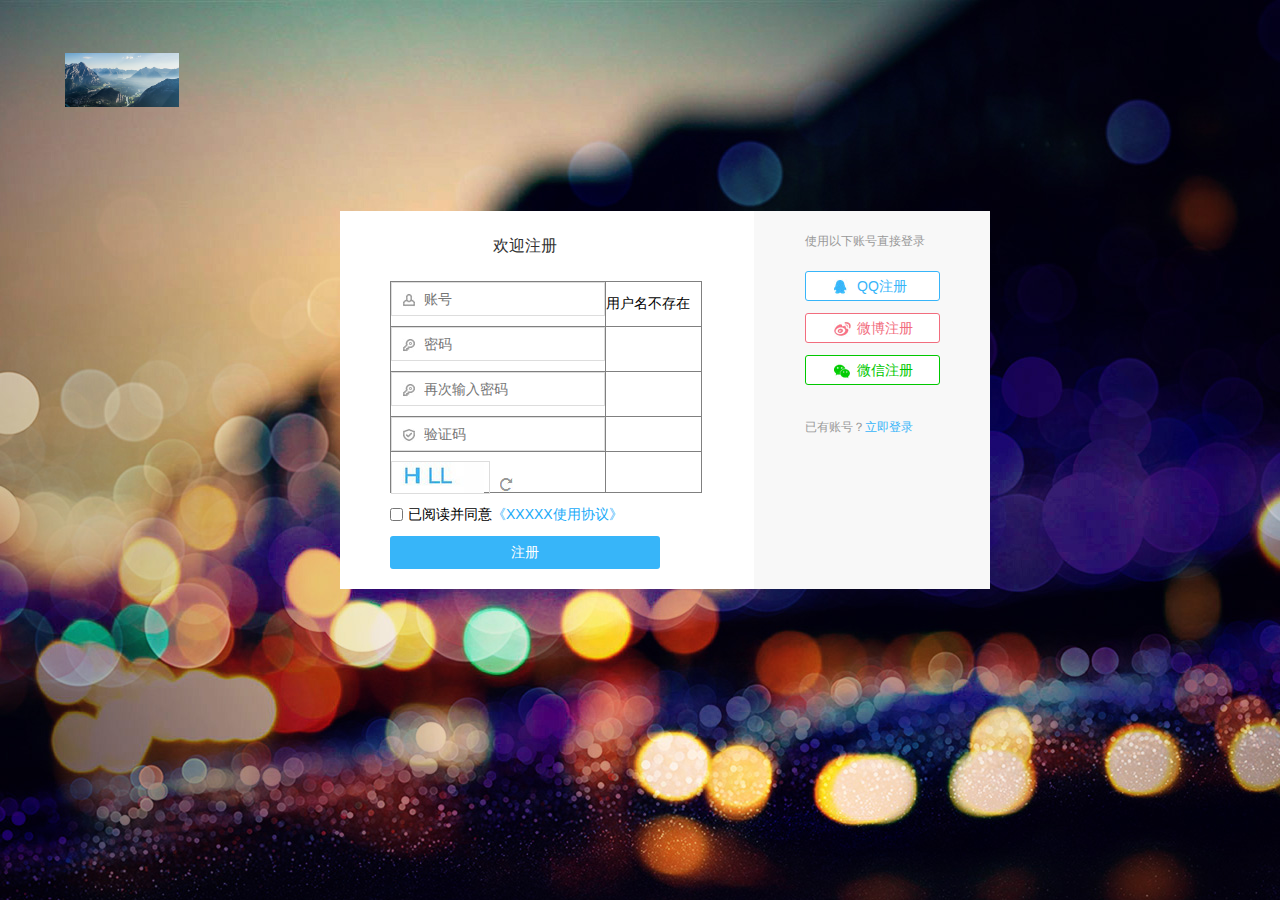
<file: myself/register.html>
<!DOCTYPE html PUBLIC "-//W3C//DTD XHTML 1.0 Transitional//EN" "http://www.w3.org/TR/xhtml1/DTD/xhtml1-transitional.dtd">
<html xmlns="http://www.w3.org/1999/xhtml">
<head>
	<meta charset="UTF-8">
	<title>注册</title>
	<meta name="keywords" content=" ">
	<meta name="content" content=" ">
    <meta http-equiv="X-UA-Compatible" content="IE=edge, chrome=1">
    <link type="text/css" rel="stylesheet" href="css/login.css">
    <script type="text/javascript" src="js/public20170322.js"></script>
</head>
<body class="login_bj" >

<div class="zhuce_body">
	<div class="logo"><a href="#"><img src="images/b1_bg.jpg" width="114" height="54" border="0"></a></div>
    <div class="zhuce_kong">
    	<div class="zc">
        	<div class="bj_bai">
            <h3>欢迎注册</h3>
       	  	  <form action="php/queryuser.php" method="post" id="myForm">
              <table width="312" border="1">
  <tr>
    <td valign="middle" style="width:180px;"><input id="rusername" name="rusername" style="width:180px;" type="text" class="kuang_txt phone" placeholder="账号" onfocus="this.value=''" onBlur="checkUserName()" value=""></td>
    <td ><span id="rusername_span">用户名不存在</span></td>
  </tr>
  <tr>
    <td><input id="rpassword" name="rpassword" type="text" style="width:180px;" class="kuang_txt possword" placeholder="密码" onfocus="this.value=''" onBlur="checkPassword()"></td>
    <td>&nbsp;</td>
  </tr>
  <tr>
    <td><input name="" type="text" class="kuang_txt possword" style="width:180px;" placeholder="再次输入密码"></td>
    <td>&nbsp;</td>
  </tr>
  <tr>
    <td > <input name="" type="text" class="kuang_txt yanzm" style="width:180px;" placeholder="验证码"></td>
    <td>&nbsp;</td>
  </tr>
  <tr>
    <td style="height:40px;" >
    <div style="height:40px;">
    <div class="hui_kuang" style="height:31px;  float:left; margin-top:9px;"><img src="images/zc_22.jpg" width="92" height="31"></div>
    <div class="shuaxin" style="height:14px;float:left;  margin-top:26px;"><a href="#" style="border:0;"><img src="images/zc_25.jpg" width="13" height="14"></a></div>
    </div>
   </td>
    <td>&nbsp;</td>
  </tr>
</table>

                
               <!-- <input name="" type="text" class="kuang_txt email" placeholder="邮箱"> -->  
                
                
               
                
                <div>
               		<input name="" type="checkbox" value=""><span>已阅读并同意<a href="#" target="_blank"><span class="lan">《XXXXX使用协议》</span></a></span>
                </div>
                <input name="注册" type="button" class="btn_zhuce" id="btnzc" value="注册">
                
                </form>
            </div>
        	<div class="bj_right">
            	<p>使用以下账号直接登录</p>
                <a href="#" class="zhuce_qq">QQ注册</a>
                <a href="#" class="zhuce_wb">微博注册</a>
                <a href="#" class="zhuce_wx">微信注册</a>
                <p>已有账号？<a href="login.html">立即登录</a></p>
            
            </div>
        </div>
       
    </div>

</div>

<script type="text/javascript">
document.getElementById("btnzc").onclick = function()
{
	var myForm = document.getElementById("myForm");
	myForm.submit();
	//alert("提交成功结束");
}

</script>
    
<script type="text/javascript" src="js/register.js"></script>

</body>
</html>
</file>
<file: myself/css/personal/personal.css>
/*分别定义HTML中和标记之的距离样式*/


html, body, h1, form, fieldset, legend, ol, li {

    margin: 0;

    padding: 0;

}

/*定义<body>标记样式*/

body {

    background: #ffffff;

    color: #111111;

    font-family: Georgia, "Times New Roman", Times, serif;

    padding-left: 20px;

    

}

/*定义付费内容的样式*/

form#payment {

    background: #9cbc2c;

    -webkit-border-radius: 5px;

    border-radius: 5px;

    padding: 20px;

    width: 400px;

    margin:auto;

}

form#payment fieldset {

    border: none;

    margin-bottom: 10px;

}

form#payment fieldset:last-of-type { margin-bottom: 0; }

form#payment legend {

    color: #384313;

    font-size: 16px;

    font-weight: bold;

    padding-bottom: 10px;

    text-shadow: 0 1px 1px #c0d576;

}

form#payment > fieldset > legend:before {

    content: "Step " counter(fieldsets) ": ";

    counter-increment: fieldsets;

}

form#payment fieldset fieldset legend {

    color: #111111;

    font-size: 13px;

    font-weight: normal;

    padding-bottom: 0;

}

form#payment ol li {

    background: #b9cf6a;

    background: rgba(255, 255, 255, .3);

    border-color: #e3ebc3;

    border-color: rgba(255, 255, 255, .6);

    border-style: solid;

    border-width: 2px;

    -webkit-border-radius: 5px;

    line-height: 30px;

    list-style: none;

    padding: 5px 10px;

    margin-bottom: 2px;

}

form#payment ol ol li {

    background: none;

    border: none;

    float: left;

}

form#payment label {

    float: left;

    font-size: 13px;

    width: 110px;

}

form#payment fieldset fieldset label {

    background: none no-repeat left 50%;

    line-height: 20px;

    padding: 0 0 0 30px;

    width: auto;

}

form#payment fieldset fieldset label:hover { cursor: pointer; }

form#payment input:not([type=radio]), form#payment textarea {

    background: #ffffff;

    border: #FC3 solid 1px;

    -webkit-border-radius: 3px;

    font: italic 13px Georgia, "Times New Roman", Times, serif;

    outline: none;

    padding: 5px;

    width: 200px;

}

form#payment input:not([type=submit]):focus, form#payment textarea:focus {

    background: #eaeaea;

    border: #F00 solid 1px;

}

form#payment input[type=radio] {

    float: left;

    margin-right: 5px;

}
</file>
<file: myself/css/login.css>
@charset "utf-8";
/* CSS reset */
*{ font-family:"microsoft yahei",simsun,Tahoma,sans-serif;}
body,div,dl,dt,dd,ul,ol,li,h1,h2,h3,h4,h5,h6,pre,form,fieldset,input,textarea,p,blockquote,th,td { margin:0; padding:0; }
fieldset,img {border:0; }
ol,ul {list-style:none; }
h1,h2,h3,h4,h5,h6,button,input,select,textarea {font-size:100%;}
button::-moz-focus-inner,input::-moz-focus-inner{padding:0; border:0;}
table {border-collapse:collapse;border-spacing:0;}
i, cite, em, var, dfn, address {font-style: normal;}
body{ font-size:14px;}
a{color: #313131;text-decoration: none; }
a:hover{text-decoration: underline;}
a:active, a:focus{outline:none}
a[href^="http://tongji.baidu.com"]{display: none;}
.fl{float: left;}
.fr{float: right;}
.clearfix:after { content: "."; display: block; height: 0; clear: both; visibility: hidden; font-size:0;}
.clearfix{zoom:1;clear:both;}
.clear{clear:both; height:0; line-height:0; font-size:0;}
.hidden,.none{display: none;}



/*.w1060{ width:1060px; height:auto; margin:0 auto;}*/
.padding_nei{ /*写padding不撑开*/
	-webkit-box-sizing:border-box;
    -moz-box-sizing:border-box;
    -ms-box-sizing:border-box;
    -o-box-sizing:border-box;
	box-sizing:border-box;
}
.main01 .sousuo div{    
	-webkit-border-radius: 17px;
    -moz-border-radius: 17px;
    -ms-border-radius:17px;
    -o-border-radius:17px; 
	border-radius:17px;	
	}
	
.w1100{ width:1100px; height:auto; margin:0 auto;}
.w1096{ width:1096px; height:auto; margin:0 auto;}

/*注册页面*/
.login_bj{ background:url(../images/bj_zhuce.jpg) no-repeat top center;}
.zhuce_body{ float:left; width:100%; height:auto;}
.zhuce_body .logo{ width:114px; height:54px; margin:53px 0 0 65px;}
.zhuce_body .zhuce_kong{ position:absolute; top:50%; left:50%; width:600px; height:478px; margin-left:-300px; margin-top:-239px;}
/*整体*/
.zhuce_body .zhuce_kong .zc{
	width:650px; 
	height:378px;
}
.zhuce_body .zhuce_kong .zc .bj_bai{
	float:left;
	width:364px;
	height:378px;
	padding-left:50px;
	background:#FFF;
}
.zhuce_body .zhuce_kong .zc .bj_bai h3{ font:16px/70px "微软雅黑", "黑体"; color:#333333; width:270px; text-align:center;}
.zhuce_body .zhuce_kong .zc .bj_right{
	float:left;
	width:185px;
	height:378px;
	padding-left:51px;
	background:#f8f8f8;
}
.zhuce_kong > p{font:16px/70px "微软雅黑", "黑体"; text-align:center; color:#fff;}
.zhuce_body .zhuce_kong .zc .bj_bai .kuang_txt{ width:236px; height:32px; border:1px solid #dddddd; line-height:32px; padding-left:32px; color:#b1a9a9;  margin-bottom:10px; }
.zhuce_body .zhuce_kong .zc .bj_bai .btn_zhuce{ width:270px; height:33px; background:#37b5f9; font-size:14px; line-height:33px; text-align:center; border:0px; color:#fff; border-radius:3px; cursor:pointer;}

.zhuce_body .zhuce_kong .zc .bj_bai .phone{background:url(../images/zc_06.jpg) no-repeat 10px 10px;}
.zhuce_body .zhuce_kong .zc .bj_bai .email{background:url(../images/zc_12.jpg) no-repeat 10px 10px;}
.zhuce_body .zhuce_kong .zc .bj_bai .possword{background:url(../images/zc_16.jpg) no-repeat 10px 10px;}
.zhuce_body .zhuce_kong .zc .bj_bai .yanzm{background:url(../images/zc_19.jpg) no-repeat 10px 10px; margin-bottom:0px;}

.zhuce_body .zhuce_kong .zc .bj_bai .hui_kuang{ float:left; width:97px; height:31px; border:1px solid #dddddd;}
.zhuce_body .zhuce_kong .zc .bj_bai .shuaxin{
	float:left; margin:0px 0 0 10px; width:14px; height:14px;}
.zhuce_body .zhuce_kong .zc .bj_bai div{ float:left; width:100%; line-height:43px;}
.zhuce_body .zhuce_kong .zc .bj_bai div input{ float:left; margin-top:15px;}
.zhuce_body .zhuce_kong .zc .bj_bai div span{ padding-left:5px;}
.zhuce_body .zhuce_kong .zc .bj_bai div .lan{ color:#19aaf8; padding-left:0px;}


.zhuce_body .zhuce_kong .zc .bj_right P { width:135px; font:12px/60px ""; color:#999999;}
.zhuce_body .zhuce_kong .zc .bj_right P a{ color:#37b5f9;}
.zhuce_body .zhuce_kong .zc .bj_right > a{ float:left; width:82px; height:28px; padding-left:51px; line-height:28px; margin-bottom:12px; border-radius:3px; }
.zhuce_body .zhuce_kong .zc .bj_right .zhuce_qq{ border:1px solid #37b5f9; color:#37b5f9; background:url(../images/zc_03.jpg) no-repeat 28px 7px #fff;}
.zhuce_body .zhuce_kong .zc .bj_right .zhuce_wb{ border:1px solid #f26d7e; color:#f26d7e; background:url(../images/zc_10.jpg) no-repeat 28px 7px #fff;}
.zhuce_body .zhuce_kong .zc .bj_right .zhuce_wx{ border:1px solid #00c800; color:#00c800; background:url(../images/zc_15.jpg) no-repeat 28px 7px #fff;}

/*登录页面*/
.zhuce_body .login_kuang{ position:absolute; top:50%; left:50%; width:512px; height:325px; margin-left:-256px; margin-top:-162px;}
.zhuce_body .login_kuang .zc{ width:512px; height:auto;}
.zhuce_body .login_kuang .zc .bj_bai{ float:left; width:261px; height:256px; padding-left:38px; background:#FFF;}
.zhuce_body .login_kuang .zc .bj_bai h3{ font:16px/70px "微软雅黑", "黑体"; color:#37b5f9; width:270px; text-align:left;}
.zhuce_body .login_kuang .zc .bj_right{ float:left;width:173px; height:256px; padding-left:37px; background:#f8f8f8;}
.zhuce_body .login_kuang .zc .bj_bai .kuang_txt{ width:220px; height:32px; border:1px solid #dddddd; background:#faffbd; line-height:32px; padding-left:4px; color:#b1a9a9;  margin-bottom:10px; }
.zhuce_body .login_kuang .zc .bj_bai a{ color:#37b5f9; float:right; margin-right:35px;}
.zhuce_body .login_kuang .zc .bj_bai .btn_zhuce{ width:227px; height:33px; background:#37b5f9; font-size:14px; line-height:33px; text-align:center; border:0px; color:#fff; border-radius:3px; cursor:pointer;}
.zhuce_body .login_kuang .zc .bj_bai .btn_zhuce:hover,.login_qita_kuang .zc .left .btn_zhuce:hover{ background:#0065d0;}
</file>
